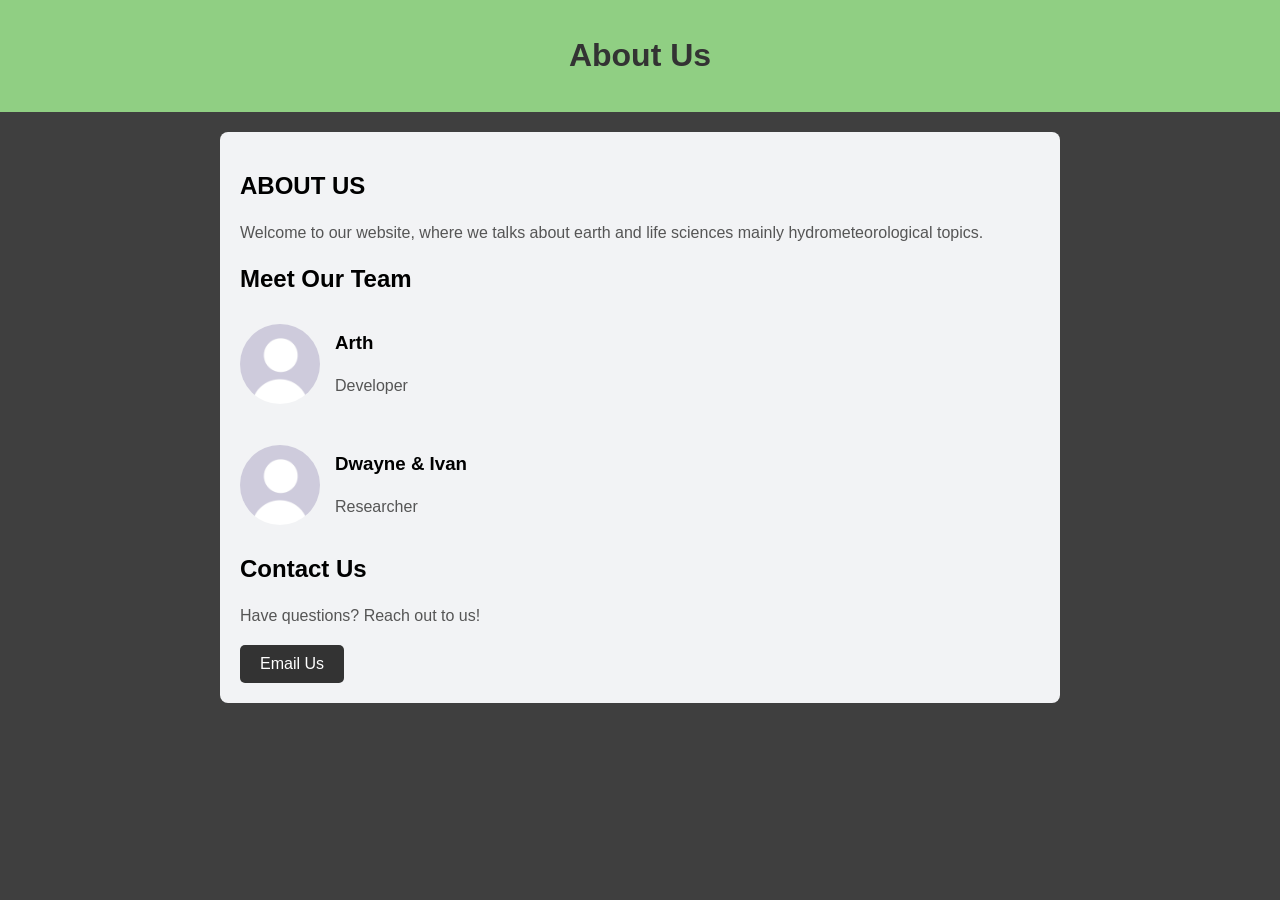
<file: about.html>
<!DOCTYPE html>
<html lang="en">
<head>
    <meta charset="UTF-8">
    <meta name="viewport" content="width=device-width, initial-scale=1.0">
    <title>About Us</title>
    <style>
        body {
            font-family: 'Arial', sans-serif;
            margin: 0;
            padding: 0;
            background-color: #3f3f3f;
        }

        header {
            background-color: #90cf83;
            color: #3f3f3f;
            text-align: center;
            padding: 1em;
        }

        main {
            max-width: 800px;
            margin: 20px auto;
            padding: 20px;
            background-color:  #F2F3F5;
            box-shadow: 0 0 10px #3f3f3f(0, 0, 0, 0.1);
            border-radius: 8px;
        }

        h1 {
            color: #333;
        }

        p {
            line-height: 1.6;
            color: #555;
        }

        .team-member {
            margin-top: 20px;
            display: flex;
            align-items: center;
        }

        .team-member img {
            border-radius: 50%;
            margin-right: 15px;
        }

        .button {
            display: inline-block;
            padding: 10px 20px;
            background-color: #333;
            color: #fff;
            text-decoration: none;
            border-radius: 5px;
            transition: background-color 0.3s;
        }

        .button:hover {
            background-color: #555;
        }
    </style>
</head>
<body>
    <header>
        <h1>About Us</h1>
    </header>

    <main>
        <h2>ABOUT US</h2>
        <p>Welcome to our website, where we talks about earth and life sciences mainly hydrometeorological topics.</p>

        <h2>Meet Our Team</h2>
        <div class="team-member">
            <img src="014ef2f860e8e56b27d4a3267e0a193a.jpg" alt="Team Member 1" width="80" height="80">
            <div>
                <h3>Arth</h3>
                <p>Developer</p>
            </div>
        </div>

        <div class="team-member">
            <img src="014ef2f860e8e56b27d4a3267e0a193a.jpg" alt="Team Member 2" width="80" height="80">
            <div>
                <h3>Dwayne & Ivan</h3>
                <p>Researcher</p>
            </div>
        </div>

        <h2>Contact Us</h2>
        <p>Have questions? Reach out to us!</p>
        <a href="mailto:prrincearthv.paleg@gmail.com" class="button">Email Us</a>
    </main>

    <script>
       
    </script>
</body>
</html>
</file>
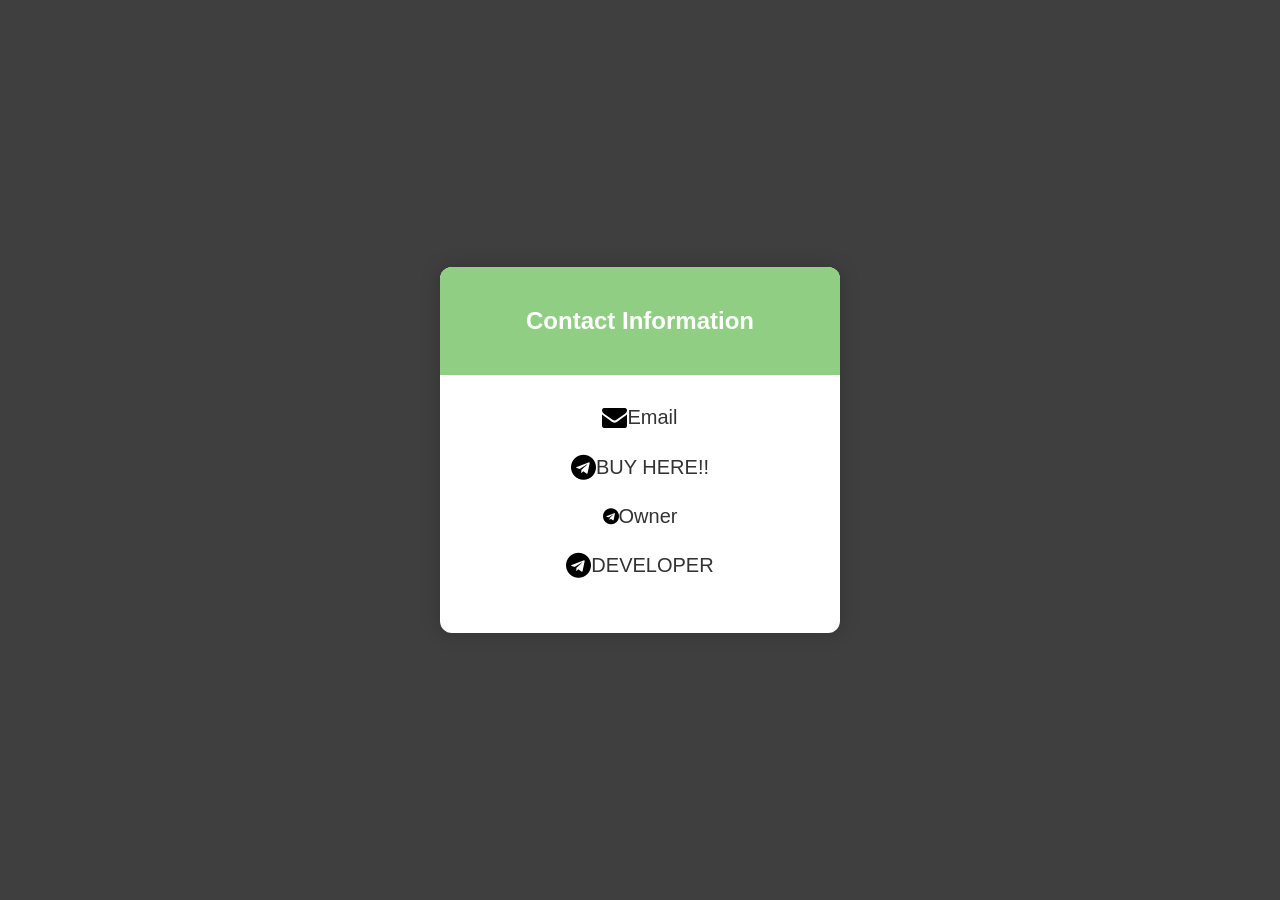
<file: contact.html>
<!DOCTYPE html>
<html lang="en">
<head>
    <meta charset="UTF-8">
    <meta name="viewport" content="width=device-width, initial-scale=1.0">
    <title>Contact Page</title>
    <link rel="stylesheet" href="contact.css">
    <!-- Include FontAwesome library for icons -->
    <link rel="stylesheet" href="https://cdnjs.cloudflare.com/ajax/libs/font-awesome/4.7.0/css/font-awesome.min.css">
</head>
<body>

<div class="contact-container">
    <div class="contact-header">
        <h2>Contact Information</h2>
    </div>
    <div class="contact-body">
        <div class="contact-link">
            <i style="font-size:25px" class="fa">&#xf0e0;</i>
            <a href="mailto: youngestpro54g@gmail.com"> Email</a>
        </div>
        <div class="contact-link">
            <i style="font-size:25px" class="fa">&#xf2c6;</i>
            <a href="https://t.me/clonesonlycard" target="_blank"> BUY HERE!!</a>
        </div>
        <div class="contact-link">
            <i style="font: size 25px;px" class="fa">&#xf2c6;</i>
            <a href="hhttps://t.me/richiebands" target="_blank"> Owner</a>
        </div>
        <div class="contact-link">
            <i style="font-size:25px" class="fa">&#xf2c6;</i>
            <a href="https://t.me/Hash_Dev" target="_blank"> DEVELOPER</a>
        </div>
      
      
      </div>
    </div>
</div>

</body>
</html>
</file>
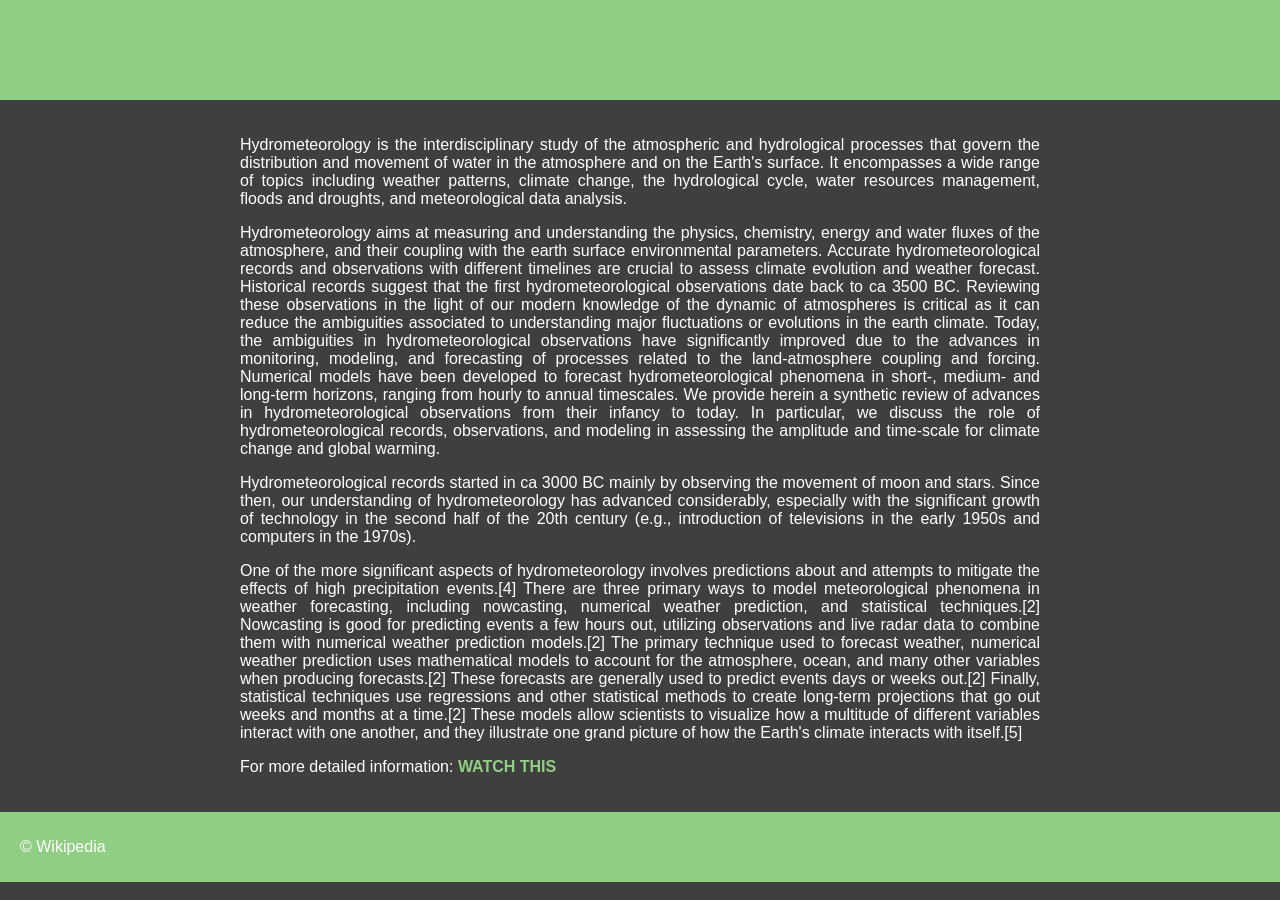
<file: main.html>
<!DOCTYPE html>
<html lang="en">
<head>
  <meta charset="UTF-8">
  <meta name="viewport" content="width=device-width, initial-scale=1.0">
  <title>Hydrometeorological Information</title>
  <style>
    body {
      background-color: #3f3f3f;
      color: white;
      font-family: Arial, sans-serif;
      margin: 0;
      padding: 0;
    }
    header, footer {
      background-color: #90cf83;
      padding: 10px 20px;
      text-align: center;
    }
    .container {
      max-width: 800px;
      margin: 0 auto;
      padding: 20px;
    }
    h1 {
      color: #90cf83;
      text-align: center;
    }
    p {
      text-align: justify;
    }
    .link {
      color: #90cf83;
      text-decoration: none;
      font-weight: bold;
    }
    .link:hover {
      text-decoration: underline;
    }
  </style>
</head>
<body>
  <header>
    <h1>Hydrometeorological Information</h1>
  </header>
  <div class="container">
    <p>Hydrometeorology is the interdisciplinary study of the atmospheric and hydrological processes that govern the distribution and movement of water in the atmosphere and on the Earth's surface. It encompasses a wide range of topics including weather patterns, climate change, the hydrological cycle, water resources management, floods and droughts, and meteorological data analysis.</p>
   <p> Hydrometeorology aims at measuring and understanding the physics, chemistry, energy and water fluxes of the atmosphere, and their coupling with the earth surface environmental parameters. Accurate hydrometeorological records and observations with different timelines are crucial to assess climate evolution and weather forecast. Historical records suggest that the first hydrometeorological observations date back to ca 3500 BC. Reviewing these observations in the light of our modern knowledge of the dynamic of atmospheres is critical as it can reduce the ambiguities associated to understanding major fluctuations or evolutions in the earth climate. Today, the ambiguities in hydrometeorological observations have significantly improved due to the advances in monitoring, modeling, and forecasting of processes related to the land-atmosphere coupling and forcing. Numerical models have been developed to forecast hydrometeorological phenomena in short-, medium- and long-term horizons, ranging from hourly to annual timescales. We provide herein a synthetic review of advances in hydrometeorological observations from their infancy to today. In particular, we discuss the role of hydrometeorological records, observations, and modeling in assessing the amplitude and time-scale for climate change and global warming.</p>
    <p>Hydrometeorological records started in ca 3000 BC mainly by observing the movement of moon and stars. Since then, our understanding of hydrometeorology has advanced considerably, especially with the significant growth of technology in the second half of the 20th century (e.g., introduction of televisions in the early 1950s and computers in the 1970s).</p>
    <p>One of the more significant aspects of hydrometeorology involves predictions about and attempts to mitigate the effects of high precipitation events.[4] There are three primary ways to model meteorological phenomena in weather forecasting, including nowcasting, numerical weather prediction, and statistical techniques.[2] Nowcasting is good for predicting events a few hours out, utilizing observations and live radar data to combine them with numerical weather prediction models.[2] The primary technique used to forecast weather, numerical weather prediction uses mathematical models to account for the atmosphere, ocean, and many other variables when producing forecasts.[2] These forecasts are generally used to predict events days or weeks out.[2] Finally, statistical techniques use regressions and other statistical methods to create long-term projections that go out weeks and months at a time.[2] These models allow scientists to visualize how a multitude of different variables interact with one another, and they illustrate one grand picture of how the Earth's climate interacts with itself.[5]</p>
    <p>For more detailed information: <a href="https://www.youtube.com/playlist?list=PLN1f-uNbtNdGQkCQtti54Xdp3tM26myeQ" class="link">WATCH THIS</a></p>
  </div>
  <footer>
    <p>© Wikipedia</p>
  </footer>
</body>
</html>
</file>
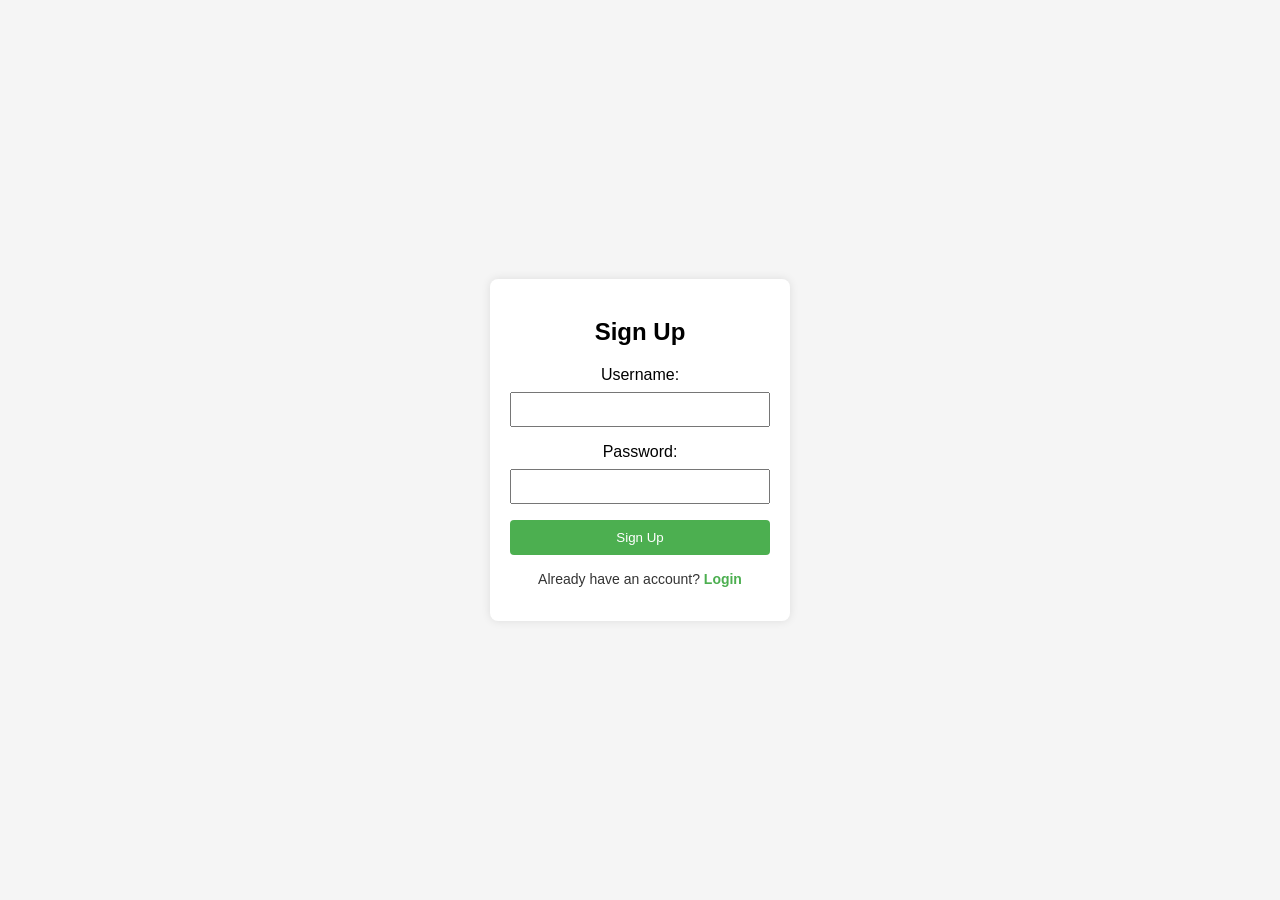
<file: signup.html>
<!DOCTYPE html>
<html lang="en">
<head>
    <meta charset="UTF-8">
    <meta name="viewport" content="width=device-width, initial-scale=1.0">
    <link rel="stylesheet" href="account.css">
    <title>Signup</title>
</head>
<body>
    <div class="container">
        <form action="/signup" method="post">
            <h2>Sign Up</h2>
            <label for="username">Username:</label>
            <input type="text" id="username" name="username" required>
            <label for="password">Password:</label>
            <input type="password" id="password" name="password" required>
            <button type="submit">Sign Up</button>
        </form>
        <p class="toggle-form">Already have an account? <a href="account.html">Login</a></p>
    </div>
</body>
</html>
</file>
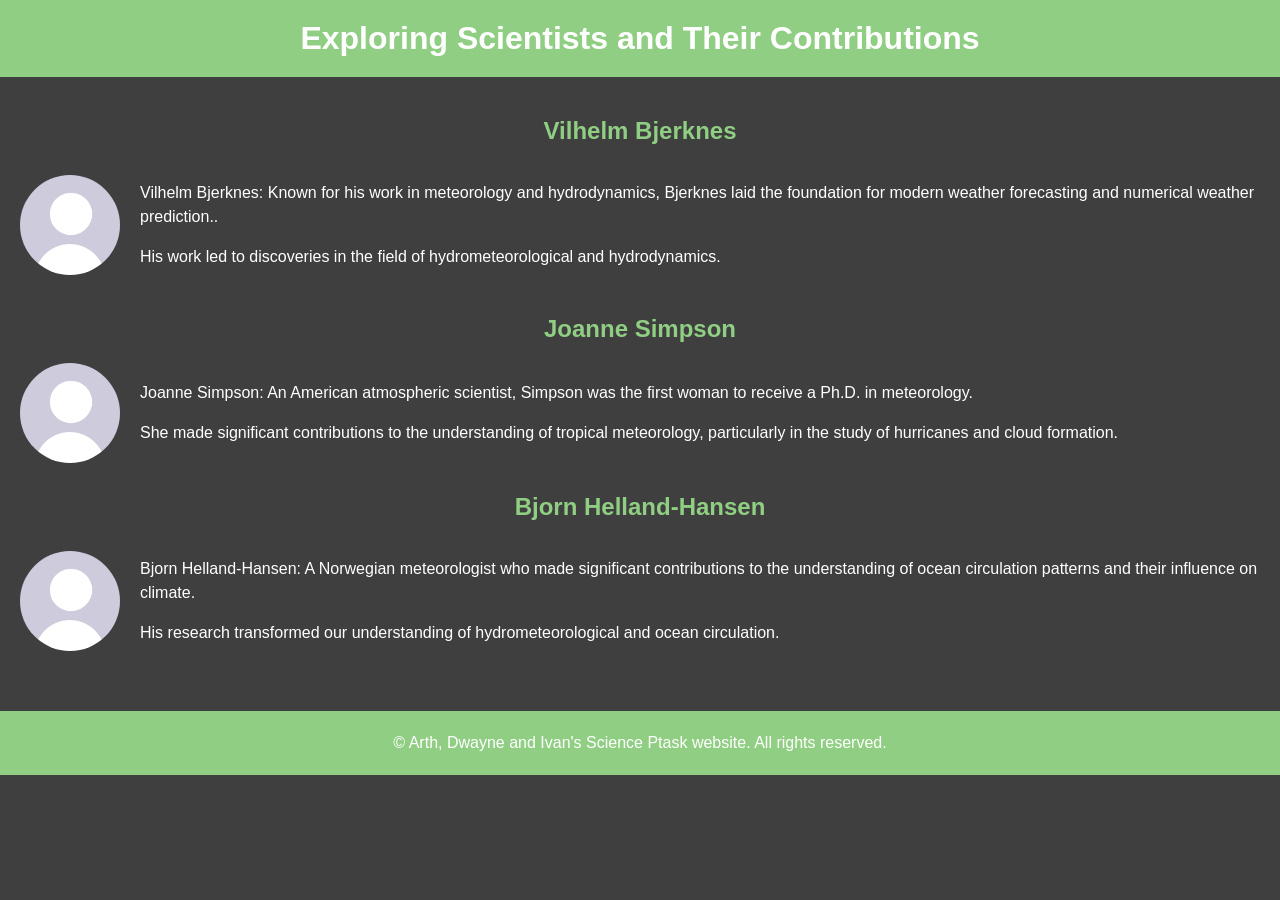
<file: store.html>
<!DOCTYPE html>
<html lang="en">
<head>
  <meta charset="UTF-8">
  <meta name="viewport" content="width=device-width, initial-scale=1.0">
  <title>Scientists and Their Contributions</title>
  <style>
    body {
      background-color: #3f3f3f;
      color: white;
      font-family: Arial, sans-serif;
      margin: 0;
      padding: 0;
    }
    
    header, footer {
      background-color: #90cf83;
      padding: 20px;
      text-align: center;
    }
    
    header h1, footer p {
      margin: 0;
    }
    
    main {
      padding: 20px;
    }
    
    section {
      margin-bottom: 30px;
    }
    
    h2 {
      color: #90cf83;
      text-align: center;
    }
    
    p {
      line-height: 1.5;
    }
    
    .scientist {
      display: flex;
      align-items: center;
      margin-bottom: 20px;
    }
    
    .scientist img {
      width: 100px;
      border-radius: 50%;
      margin-right: 20px;
    }
    
    .scientist-info {
      flex-grow: 1;
    }
    
    @media only screen and (max-width: 600px) {
      .scientist {
        flex-direction: column;
        text-align: center;
      }
      
      .scientist img {
        margin: 0 auto 10px;
      }
    }
  </style>
</head>
<body>

<header>
  <h1>Exploring Scientists and Their Contributions</h1>
</header>

<main>
  <section>
    <h2>Vilhelm Bjerknes</h2>
    <div class="scientist">
      <img src="014ef2f860e8e56b27d4a3267e0a193a.jpg" alt="Vilhelm Bjerknes">
      <div class="scientist-info">
        <p>Vilhelm Bjerknes: Known for his work in meteorology and hydrodynamics, Bjerknes laid the foundation for modern weather forecasting and numerical weather prediction..</p>
        <p>His work led to discoveries in the field of hydrometeorological and hydrodynamics.</p>
      </div>
    </div>
  </section>

  <section>
    <h2>Joanne Simpson</h2>
    <div class="scientist">
      <img src="014ef2f860e8e56b27d4a3267e0a193a.jpg" alt="Joanne Simpson">
      <div class="scientist-info">
        <p>Joanne Simpson: An American atmospheric scientist, Simpson was the first woman to receive a Ph.D. in meteorology.</p>
        <p>She made significant contributions to the understanding of tropical meteorology, particularly in the study of hurricanes and cloud formation.</p>
      </div>
    </div>
  </section>

  <section>
    <h2>Bjorn Helland-Hansen</h2>
    <div class="scientist">
      <img src="014ef2f860e8e56b27d4a3267e0a193a.jpg" alt="Bjorn Helland-Hansen">
      <div class="scientist-info">
        <p> Bjorn Helland-Hansen: A Norwegian meteorologist who made significant contributions to the understanding of ocean circulation patterns and their influence on climate.</p>
        <p>His research transformed our understanding of hydrometeorological and ocean circulation.</p>
      </div>
    </div>
  </section>
</main>

<footer>
  <p>&copy; Arth, Dwayne and Ivan's Science Ptask website. All rights reserved.</p>
</footer>

</body>
</html>
</file>
<file: contact.css>
/* styles.css */
body {
  font-family: 'Arial', sans-serif;
  background-color: #3F3F3F;
  margin: 0;
  padding: 0;
  display: flex;
  align-items: center;
  justify-content: center;
  height: 100vh;
}

.contact-container {
  background-color: #fff;
  border-radius: 12px;
  box-shadow: 0 0 20px rgba(0, 0, 0, 0.2);
  overflow: hidden;
  width: 400px;
  text-align: center;
}

.contact-header {
  background-color: #90cf83;
  color: #fff;
  padding: 20px;
}

.contact-body {
  padding: 30px;
}

.contact-link {
  display: flex;
  align-items: center;
  justify-content: center;
  margin-bottom: 25px;
 
}

.contact-icon {
  font-size: 30px;
  margin-right: 15px;
  margin-left: 20px;
}

.contact-link a {
  text-decoration: none;
  color: #333;
  font-size: 20px;
  transition: color 0.3s ease;
}

.contact-link a:hover {
  color: #90cf83;
}
</file>
<file: account.css>
body {
  font-family: 'Arial', sans-serif;
  margin: 0;
  display: flex;
  justify-content: center;
  align-items: center;
  height: 100vh;
  background-color: #f5f5f5;
}

.container {
  text-align: center;
  background-color: #fff;
  padding: 20px;
  border-radius: 8px;
  box-shadow: 0 0 10px rgba(0, 0, 0, 0.1);
  transition: transform 0.3s ease-in-out;
}

form {
  max-width: 300px;
  margin: 0 auto;
}

h2 {
  margin-bottom: 20px;
}

label {
  display: block;
  margin-bottom: 8px;
}

input {
  width: 100%;
  padding: 8px;
  margin-bottom: 16px;
  box-sizing: border-box;
}

button {
  background-color: #4caf50;
  color: #fff;
  padding: 10px;
  border: none;
  width: 100%;
  cursor: pointer;
  border-radius: 4px;
}

.toggle-form {
  margin-top: 16px;
  color: #333;
  font-size: 14px;
  transition: color 0.3s ease-in-out;
}

.toggle-form a {
  color: #4caf50;
  text-decoration: none;
  font-weight: bold;
  transition: color 0.3s ease-in-out;
}

.toggle-form a:hover {
  color: #45a049;
}

/* Animation for form transition */
.container.slide-up {
  transform: translateY(-100%);
}
</file>
